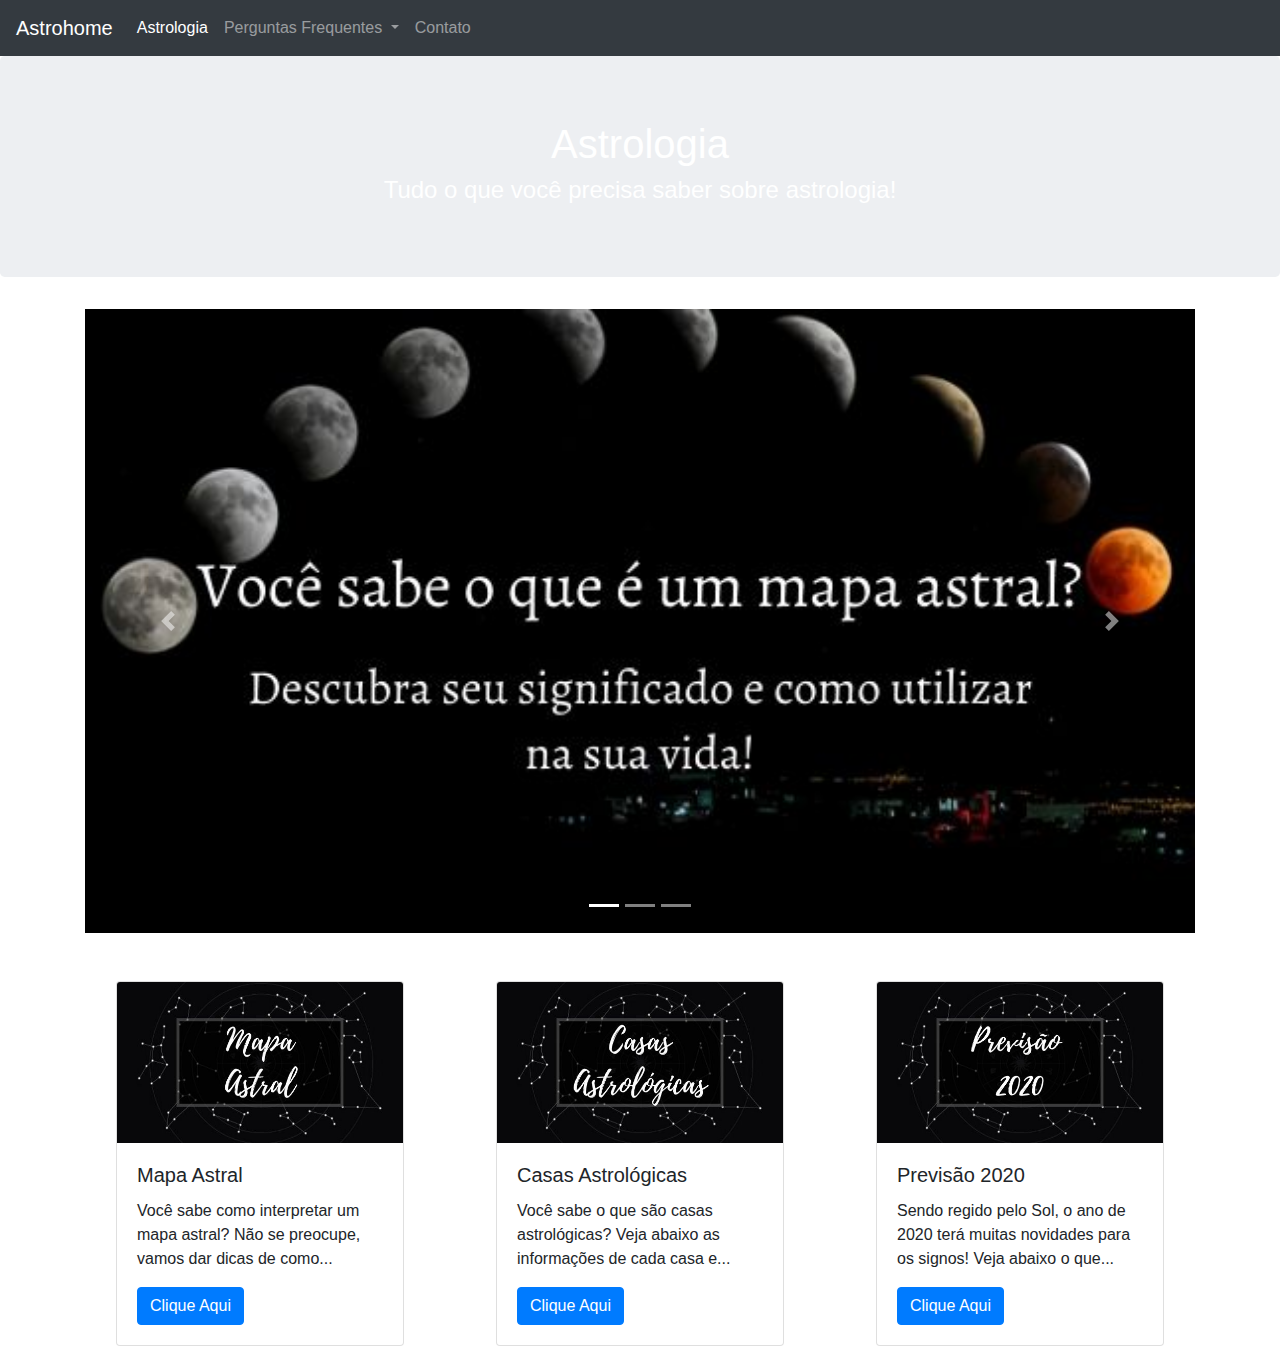
<file: index.html>
<!DOCTYPE html>
<html>
<head>
	<title>Astrologia</title>
	<meta charset="utf-8">

	<link rel="stylesheet" href="https://stackpath.bootstrapcdn.com/bootstrap/4.4.1/css/bootstrap.min.css" integrity="sha384-Vkoo8x4CGsO3+Hhxv8T/Q5PaXtkKtu6ug5TOeNV6gBiFeWPGFN9MuhOf23Q9Ifjh" crossorigin="anonymous">
	
	<link rel="stylesheet" type="text/css" href="https://use.fontawesome.com/releases/v5.7.0/css/all.css">

	<link rel="stylesheet" type="text/css" href="astrology.css">
</head>

<body>
	<nav class="navbar navbar-expand-lg navbar-dark bg-dark">
	  <a class="navbar-brand" href="index.html">Astrohome</a>
	  <button class="navbar-toggler" type="button" data-toggle="collapse" data-target="#navbarSupportedContent" aria-controls="navbarSupportedContent" aria-expanded="false" aria-label="Toggle navigation">
	    <span class="navbar-toggler-icon"></span>
	  </button>

	  <div class="collapse navbar-collapse" id="navbarSupportedContent">
	    <ul class="navbar-nav mr-auto">
	      <li class="nav-item active">
	        <a class="nav-link" href="index.html">Astrologia</a>
	      </li>
	      <li class="nav-item dropdown">
	        <a class="nav-link dropdown-toggle" href="Faq.html" id="navbarDropdown" role="button" data-toggle="dropdown" aria-haspopup="true" aria-expanded="false">
	          Perguntas Frequentes
	        </a>
	        <div class="dropdown-menu" aria-labelledby="navbarDropdown">
	          <a class="dropdown-item" href="MapaAstral.html">Mapa Astral</a>
	          <a class="dropdown-item" href="CasasAstrologicas.html">Casas Astrológicas</a>
	          <a class="dropdown-item" href="Previsao2020.html">Previsão 2020</a>
	        </div>
	      </li>
	      <li class="nav-item">
	        <a class="nav-link" href="Contato.html">Contato</a>
	      </li>
	    </ul>
	  </div>
	</nav>


	<div class="jumbotron bg-jumbotron" style="background-image: url(https://virginiagaia.com.br/wp-content/uploads/2019/04/home-ceu-lua2-1-1024x460.jpg);">
		<h1 class="text-center">Astrologia</h1>
		<h4 class="text-center text-white">Tudo o que você precisa saber sobre astrologia!</h4>
	</div>

	<div class="container">
		<div id="carouselExampleCaptions" class="carousel slide" data-ride="carousel">
		  <ol class="carousel-indicators">
		    <li data-target="#carouselExampleCaptions" data-slide-to="0" class="active"></li>
		    <li data-target="#carouselExampleCaptions" data-slide-to="1"></li>
		    <li data-target="#carouselExampleCaptions" data-slide-to="2"></li>
		  </ol>
		  <div class="carousel-inner">
		    <div class="carousel-item active">
		      <img src="Slide1.jpg" class="d-block w-100" alt="Lari.jpg">
		      <div class="carousel-caption d-none d-md-block">
		      </div>
		    </div>
		    <div class="carousel-item">
		      <img src="Slide2.jpg" class="d-block w-100" alt="Lari.jpg">
		      <div class="carousel-caption d-none d-md-block">
		      </div>
		    </div>
		    <div class="carousel-item">
		      <img src="Slide3.jpg" class="d-block w-100" alt="Lari.jpg">
		      <div class="carousel-caption d-none d-md-block">
		      </div>
		    </div>
		  </div>
		  <a class="carousel-control-prev" href="#carouselExampleCaptions" role="button" data-slide="prev">
		    <span class="carousel-control-prev-icon" aria-hidden="true"></span>
		    <span class="sr-only">Previous</span>
		  </a>
		  <a class="carousel-control-next" href="#carouselExampleCaptions" role="button" data-slide="next">
		    <span class="carousel-control-next-icon" aria-hidden="true"></span>
		    <span class="sr-only">Next</span>
		  </a>
		</div>
	</div><br><br>


	<div class="container">
		<div class="row">
			<div class="col-12 col-md-4 d-flex h-center mb-15">
				<div class="card" style="width: 18rem;">
				  <img src="MapaAstral.jpg" class="card-img-top" alt="MapaAstral">
				  <div class="card-body">
				    <h5 class="card-title">Mapa Astral</h5>
				    <p class="card-text">Você sabe como interpretar um mapa astral? Não se preocupe, vamos dar dicas de como...</p>
				   	<a href="MapaAstral.html" class="btn btn-primary">Clique Aqui</a>
				  </div>
				</div>
			</div>
			<div class="col-12 col-md-4 d-flex h-center mb-15">
				<div class="card" style="width: 18rem;">
				  <img src="CasasAstrologicas.jpg" class="card-img-top" alt="CasasAstrologicas">
				  <div class="card-body">
				    <h5 class="card-title">Casas Astrológicas</h5>
				    <p class="card-text">Você sabe o que são casas astrológicas? Veja abaixo as informações de cada casa e...</p>
				   	<a href="CasasAstrologicas.html" class="btn btn-primary">Clique Aqui</a>
				  </div>
				</div>
			</div>
			<div class="col-12 col-md-4 d-flex h-center mb-15">
				<div class="card" style="width: 18rem;">
				  <img src="Previsao2020.jpg" class="card-img-top" alt="Previsao2020">
				  <div class="card-body">
				    <h5 class="card-title">Previsão 2020</h5>
				    <p class="card-text">Sendo regido pelo Sol, o ano de 2020 terá muitas novidades para os signos! Veja abaixo o que...</p>
				    <a href="Previsao2020.html" class="btn btn-primary">Clique Aqui</a>
				  </div>
				</div>
			</div>
	</div>





	<script src="https://code.jquery.com/jquery-3.4.1.slim.min.js" integrity="sha384-J6qa4849blE2+poT4WnyKhv5vZF5SrPo0iEjwBvKU7imGFAV0wwj1yYfoRSJoZ+n" crossorigin="anonymous"></script>
	<script src="https://cdn.jsdelivr.net/npm/popper.js@1.16.0/dist/umd/popper.min.js" integrity="sha384-Q6E9RHvbIyZFJoft+2mJbHaEWldlvI9IOYy5n3zV9zzTtmI3UksdQRVvoxMfooAo" crossorigin="anonymous"></script>
	<script src="https://stackpath.bootstrapcdn.com/bootstrap/4.4.1/js/bootstrap.min.js" integrity="sha384-wfSDF2E50Y2D1uUdj0O3uMBJnjuUD4Ih7YwaYd1iqfktj0Uod8GCExl3Og8ifwB6" crossorigin="anonymous"></script>
</body>
</html>
</file>
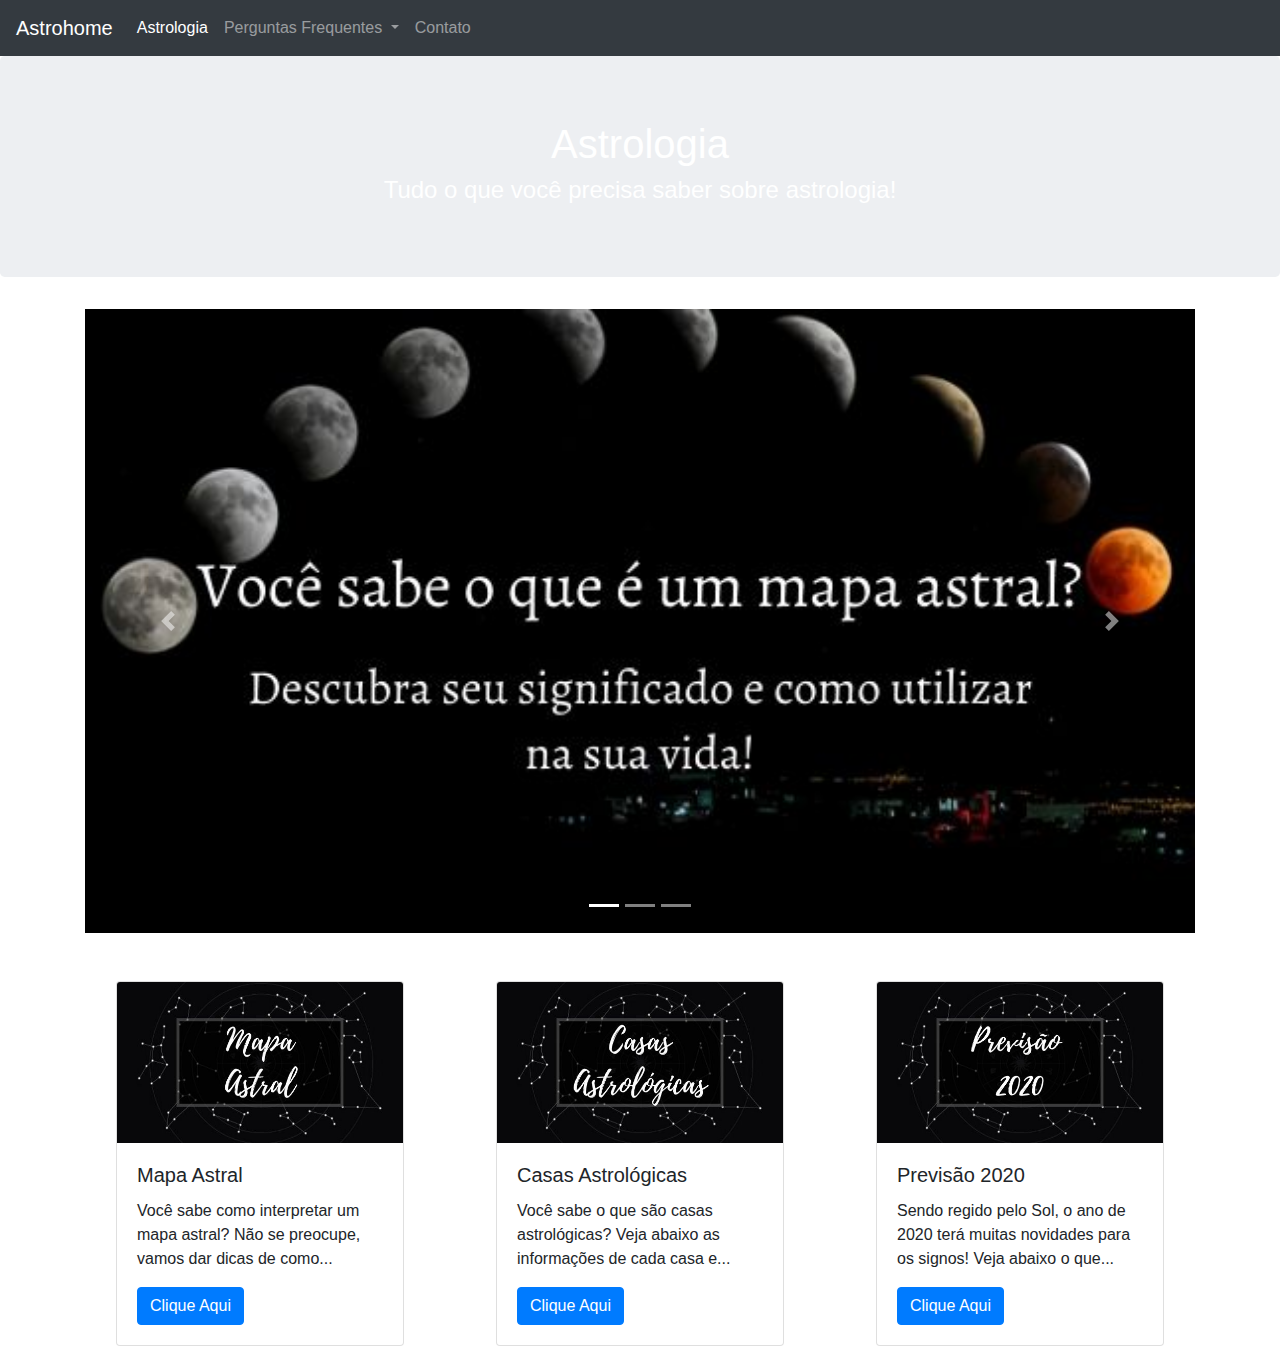
<file: Astrologia.html>
<!DOCTYPE html>
<html>
<head>
	<title>Astrologia</title>
	<meta charset="utf-8">

	<link rel="stylesheet" href="https://stackpath.bootstrapcdn.com/bootstrap/4.4.1/css/bootstrap.min.css" integrity="sha384-Vkoo8x4CGsO3+Hhxv8T/Q5PaXtkKtu6ug5TOeNV6gBiFeWPGFN9MuhOf23Q9Ifjh" crossorigin="anonymous">
	
	<link rel="stylesheet" type="text/css" href="https://use.fontawesome.com/releases/v5.7.0/css/all.css">

	<link rel="stylesheet" type="text/css" href="astrology.css">
</head>

<body>
	<nav class="navbar navbar-expand-lg navbar-dark bg-dark">
	  <a class="navbar-brand" href="Astrologia.html">Astrohome</a>
	  <button class="navbar-toggler" type="button" data-toggle="collapse" data-target="#navbarSupportedContent" aria-controls="navbarSupportedContent" aria-expanded="false" aria-label="Toggle navigation">
	    <span class="navbar-toggler-icon"></span>
	  </button>

	  <div class="collapse navbar-collapse" id="navbarSupportedContent">
	    <ul class="navbar-nav mr-auto">
	      <li class="nav-item active">
	        <a class="nav-link" href="Astrologia.html">Astrologia</a>
	      </li>
	      <li class="nav-item dropdown">
	        <a class="nav-link dropdown-toggle" href="Faq.html" id="navbarDropdown" role="button" data-toggle="dropdown" aria-haspopup="true" aria-expanded="false">
	          Perguntas Frequentes
	        </a>
	        <div class="dropdown-menu" aria-labelledby="navbarDropdown">
	          <a class="dropdown-item" href="MapaAstral.html">Mapa Astral</a>
	          <a class="dropdown-item" href="CasasAstrologicas.html">Casas Astrológicas</a>
	          <a class="dropdown-item" href="Previsao2020.html">Previsão 2020</a>
	        </div>
	      </li>
	      <li class="nav-item">
	        <a class="nav-link" href="Contato.html">Contato</a>
	      </li>
	    </ul>
	  </div>
	</nav>


	<div class="jumbotron bg-jumbotron" style="background-image: url(https://virginiagaia.com.br/wp-content/uploads/2019/04/home-ceu-lua2-1-1024x460.jpg);">
		<h1 class="text-center">Astrologia</h1>
		<h4 class="text-center text-white">Tudo o que você precisa saber sobre astrologia!</h4>
	</div>

	<div class="container">
		<div id="carouselExampleCaptions" class="carousel slide" data-ride="carousel">
		  <ol class="carousel-indicators">
		    <li data-target="#carouselExampleCaptions" data-slide-to="0" class="active"></li>
		    <li data-target="#carouselExampleCaptions" data-slide-to="1"></li>
		    <li data-target="#carouselExampleCaptions" data-slide-to="2"></li>
		  </ol>
		  <div class="carousel-inner">
		    <div class="carousel-item active">
		      <img src="Slide1.jpg" class="d-block w-100" alt="Lari.jpg">
		      <div class="carousel-caption d-none d-md-block">
		      </div>
		    </div>
		    <div class="carousel-item">
		      <img src="Slide2.jpg" class="d-block w-100" alt="Lari.jpg">
		      <div class="carousel-caption d-none d-md-block">
		      </div>
		    </div>
		    <div class="carousel-item">
		      <img src="Slide3.jpg" class="d-block w-100" alt="Lari.jpg">
		      <div class="carousel-caption d-none d-md-block">
		      </div>
		    </div>
		  </div>
		  <a class="carousel-control-prev" href="#carouselExampleCaptions" role="button" data-slide="prev">
		    <span class="carousel-control-prev-icon" aria-hidden="true"></span>
		    <span class="sr-only">Previous</span>
		  </a>
		  <a class="carousel-control-next" href="#carouselExampleCaptions" role="button" data-slide="next">
		    <span class="carousel-control-next-icon" aria-hidden="true"></span>
		    <span class="sr-only">Next</span>
		  </a>
		</div>
	</div><br><br>


	<div class="container">
		<div class="row">
			<div class="col-12 col-md-4 d-flex h-center mb-15">
				<div class="card" style="width: 18rem;">
				  <img src="MapaAstral.jpg" class="card-img-top" alt="MapaAstral">
				  <div class="card-body">
				    <h5 class="card-title">Mapa Astral</h5>
				    <p class="card-text">Você sabe como interpretar um mapa astral? Não se preocupe, vamos dar dicas de como...</p>
				   	<a href="MapaAstral.html" class="btn btn-primary">Clique Aqui</a>
				  </div>
				</div>
			</div>
			<div class="col-12 col-md-4 d-flex h-center mb-15">
				<div class="card" style="width: 18rem;">
				  <img src="CasasAstrologicas.jpg" class="card-img-top" alt="CasasAstrologicas">
				  <div class="card-body">
				    <h5 class="card-title">Casas Astrológicas</h5>
				    <p class="card-text">Você sabe o que são casas astrológicas? Veja abaixo as informações de cada casa e...</p>
				   	<a href="CasasAstrologicas.html" class="btn btn-primary">Clique Aqui</a>
				  </div>
				</div>
			</div>
			<div class="col-12 col-md-4 d-flex h-center mb-15">
				<div class="card" style="width: 18rem;">
				  <img src="Previsao2020.jpg" class="card-img-top" alt="Previsao2020">
				  <div class="card-body">
				    <h5 class="card-title">Previsão 2020</h5>
				    <p class="card-text">Sendo regido pelo Sol, o ano de 2020 terá muitas novidades para os signos! Veja abaixo o que...</p>
				    <a href="Previsao2020.html" class="btn btn-primary">Clique Aqui</a>
				  </div>
				</div>
			</div>
	</div>





	<script src="https://code.jquery.com/jquery-3.4.1.slim.min.js" integrity="sha384-J6qa4849blE2+poT4WnyKhv5vZF5SrPo0iEjwBvKU7imGFAV0wwj1yYfoRSJoZ+n" crossorigin="anonymous"></script>
	<script src="https://cdn.jsdelivr.net/npm/popper.js@1.16.0/dist/umd/popper.min.js" integrity="sha384-Q6E9RHvbIyZFJoft+2mJbHaEWldlvI9IOYy5n3zV9zzTtmI3UksdQRVvoxMfooAo" crossorigin="anonymous"></script>
	<script src="https://stackpath.bootstrapcdn.com/bootstrap/4.4.1/js/bootstrap.min.js" integrity="sha384-wfSDF2E50Y2D1uUdj0O3uMBJnjuUD4Ih7YwaYd1iqfktj0Uod8GCExl3Og8ifwB6" crossorigin="anonymous"></script>
</body>
</html>
</file>
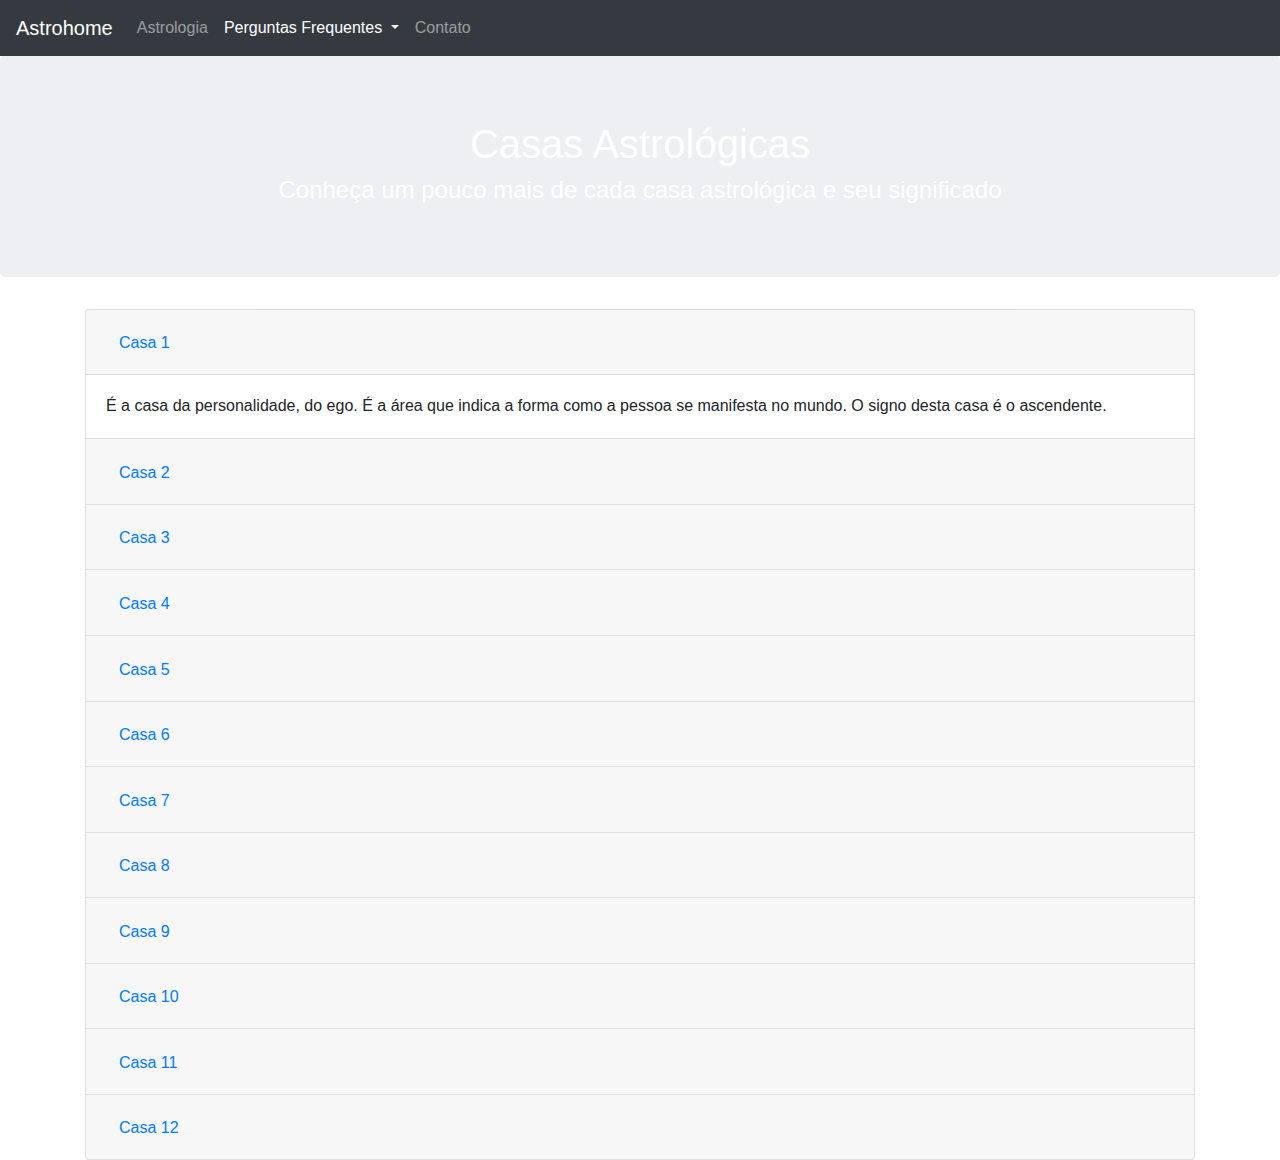
<file: CasasAstrologicas.html>
<!DOCTYPE html>
<html>
<head>
	<title>Casas Astrológicas</title>
	<meta charset="utf-8">

	<link rel="stylesheet" href="https://stackpath.bootstrapcdn.com/bootstrap/4.4.1/css/bootstrap.min.css" integrity="sha384-Vkoo8x4CGsO3+Hhxv8T/Q5PaXtkKtu6ug5TOeNV6gBiFeWPGFN9MuhOf23Q9Ifjh" crossorigin="anonymous">
	
	<link rel="stylesheet" type="text/css" href="https://use.fontawesome.com/releases/v5.7.0/css/all.css">

	<link rel="stylesheet" type="text/css" href="astrology.css">
</head>
<body>
	<nav class="navbar navbar-expand-lg navbar-dark bg-dark">
	  <a class="navbar-brand" href="index.html">Astrohome</a>
	  <button class="navbar-toggler" type="button" data-toggle="collapse" data-target="#navbarSupportedContent" aria-controls="navbarSupportedContent" aria-expanded="false" aria-label="Toggle navigation">
	    <span class="navbar-toggler-icon"></span>
	  </button>

	  <div class="collapse navbar-collapse" id="navbarSupportedContent">
	    <ul class="navbar-nav mr-auto">
	      <li class="nav-item">
	        <a class="nav-link" href="index.html">Astrologia</a>
	      </li>
	      <li class="nav-item active dropdown">
	        <a class="nav-link dropdown-toggle" href="Faq.html" id="navbarDropdown" role="button" data-toggle="dropdown" aria-haspopup="true" aria-expanded="false">
	          Perguntas Frequentes
	        </a>
	        <div class="dropdown-menu" aria-labelledby="navbarDropdown">
	          <a class="dropdown-item" href="MapaAstral.html">Mapa Astral</a>
	          <a class="dropdown-item" href="CasasAstrologicas.html">Casas Astrológicas</a>
	          <a class="dropdown-item" href="Previsao2020.html">Previsão 2020</a>
	        </div>
	      </li>
	      <li class="nav-item">
	        <a class="nav-link" href="Contato.html">Contato</a>
	      </li>
	    </ul>
	  </div>
	</nav>

	<div class="jumbotron bg-jumbotron" style="background-image: url(https://virginiagaia.com.br/wp-content/uploads/2019/04/home-ceu-lua2-1-1024x460.jpg);">
		<h1 class="text-center">Casas Astrológicas</h1>
		<h4 class="text-center text-white">Conheça um pouco mais de cada casa astrológica e seu significado</h4>
	</div>


	<div class="container">
		<div class="accordion" id="accordionExample">
		  <div class="card">
		    <div class="card-header" id="headingOne">
		      <h2 class="mb-0">
		        <button class="btn btn-link" type="button" data-toggle="collapse" data-target="#collapseOne" aria-expanded="true" aria-controls="collapseOne">
		          Casa 1
		        </button>
		      </h2>
		    </div>

		    <div id="collapseOne" class="collapse show" aria-labelledby="headingOne" data-parent="#accordionExample">
		      <div class="card-body texts">
		     	É a casa da personalidade, do ego. É a área que indica a forma como a pessoa se manifesta no mundo. O signo desta casa é o ascendente.
		      </div>
		    </div>
		  </div>
		  <div class="card">
		    <div class="card-header" id="headingTwo">
		      <h2 class="mb-0">
		        <button class="btn btn-link collapsed" type="button" data-toggle="collapse" data-target="#collapseTwo" aria-expanded="false" aria-controls="collapseTwo">
		          Casa 2
		        </button>
		      </h2>
		    </div>
		    <div id="collapseTwo" class="collapse" aria-labelledby="headingTwo" data-parent="#accordionExample">
		      <div class="card-body texts">
		      	A segunda casa descreve os bens materiais, como o dinheiro é ganho e como é gerido. É por aqui que as questões financeiras serão analisadas. A casa também indica quais são os talentos individuais.
		      </div>
		    </div>
		  </div>
		  <div class="card">
		    <div class="card-header" id="headingThree">
		      <h2 class="mb-0">
		        <button class="btn btn-link collapsed" type="button" data-toggle="collapse" data-target="#collapseThree" aria-expanded="false" aria-controls="collapseThree">
		          Casa 3
		        </button>
		      </h2>
		    </div>
		    <div id="collapseThree" class="collapse" aria-labelledby="headingThree" data-parent="#accordionExample">
		      <div class="card-body texts">
		      	É a casa relacionada à comunicação e aos estudos. Quem não tem bons aspectos nesta casa pode ter dificuldade para concluir uma faculdade e até mesmo para ler um livro. A casa três também mostra a relação com irmãos e a frequência de pequenas viagens.
		      </div>
		    </div>
		   </div>
		    <div class="card">
			    <div class="card-header" id="headingFour">
			      <h2 class="mb-0">
			        <button class="btn btn-link collapsed" type="button" data-toggle="collapse" data-target="#collapseFour" aria-expanded="false" aria-controls="collapseFour">
			          Casa 4
			        </button>
			      </h2>
			    </div>
			    <div id="collapseFour" class="collapse" aria-labelledby="headingFour" data-parent="#accordionExample">
			      <div class="card-body texts">
			      	É a casa que indica as bases familiares e a própria origem. Quem tem planetas tensos dentro desta casa geralmente apresenta problemas com o pai ou a mãe. A casa quatro norteia a vida, por isso, conflitos nesta área devem ser trabalhados.
			      </div>
			    </div>
		    </div>
		    <div class="card">
			    <div class="card-header" id="headingFive">
			      <h2 class="mb-0">
			        <button class="btn btn-link collapsed" type="button" data-toggle="collapse" data-target="#collapseFive" aria-expanded="false" aria-controls="collapseFive">
			          Casa 5
			        </button>
			      </h2>
			    </div>
			    <div id="collapseFive" class="collapse" aria-labelledby="headingFive" data-parent="#accordionExample">
			      <div class="card-body texts">
			      	Está relacionada à criatividade, aos prazeres da vida, às tendências amorosas e aos filhos. Quem tem aspectos positivos na casa cinco gosta de se divertir e tem uma vida sexual intensa. Também pode ser descrita como uma pessoa com boa autoestima e ligada à arte.
			      </div>
			    </div>
			 </div>
		    <div class="card">
			    <div class="card-header" id="headingSix">
			      <h2 class="mb-0">
			        <button class="btn btn-link collapsed" type="button" data-toggle="collapse" data-target="#collapseSix" aria-expanded="false" aria-controls="collapseSix">
			          Casa 6
			        </button>
			      </h2>
			    </div>
			    <div id="collapseSix" class="collapse" aria-labelledby="headingSix" data-parent="#accordionExample">
			      <div class="card-body texts">
			      	É a casa do trabalho, da rotina, da saúde e também mostra questões relacionadas a pequenos animais. Pessoas com bons aspectos nesta casa, além de terem uma saúde de ferro, estão sempre felizes no trabalho. Elas atraem os melhores salários e são constantemente promovidas.
			      </div>
			    </div>
		    </div>
		    <div class="card">
			    <div class="card-header" id="headingSeven">
			      <h2 class="mb-0">
			        <button class="btn btn-link collapsed" type="button" data-toggle="collapse" data-target="#collapseSeven" aria-expanded="false" aria-controls="collapseSeven">
			          Casa 7
			        </button>
			      </h2>
			    </div>
			    <div id="collapseSeven" class="collapse" aria-labelledby="headingSeven" data-parent="#accordionExample">
			      <div class="card-body texts">
			      	É a casa dos relacionamentos em geral: com sócios, parceiros amorosos ou pessoas próximas. Aqueles que têm bons aspectos nesta casa se relacionam com todo mundo, são políticos e tolerantes, felizes no casamento e também em sociedades com outros profissionais.
			      </div>
			    </div>
			 </div>
		    <div class="card">
			    <div class="card-header" id="headingEight">
			      <h2 class="mb-0">
			        <button class="btn btn-link collapsed" type="button" data-toggle="collapse" data-target="#collapseEight" aria-expanded="false" aria-controls="collapseEight">
			          Casa 8
			        </button>
			      </h2>
			    </div>
			    <div id="collapseEight" class="collapse" aria-labelledby="headingEight" data-parent="#accordionExample">
			      <div class="card-body texts">
			      	É a casa da regeneração. Pessoas com planetas tensos nesta casa não querem passar por uma autotransformação para evoluir. Elas podem até iniciar o processo, mas geralmente desistem antes do fim. Já as pessoas com bons aspectos nesta casa se dedicam a serem melhores sempre.
			      </div>
			    </div>
			 </div>
		    <div class="card">
			    <div class="card-header" id="headingNine">
			      <h2 class="mb-0">
			        <button class="btn btn-link collapsed" type="button" data-toggle="collapse" data-target="#collapseNine" aria-expanded="false" aria-controls="collapseNine">
			          Casa 9
			        </button>
			      </h2>
			    </div>
			    <div id="collapseNine" class="collapse" aria-labelledby="headingNine" data-parent="#accordionExample">
			      <div class="card-body texts">
			      	É a casa que indica a missão de vida, o que você veio fazer no mundo. Está relacionada com assuntos religiosos, filosóficos, místicos e esotéricos. Estudos acadêmicos mais profundos, como mestrados e doutorados, também aparecem na casa nove.
			      </div>
			    </div>
			</div>
		    <div class="card">
			    <div class="card-header" id="headingTen">
			      <h2 class="mb-0">
			        <button class="btn btn-link collapsed" type="button" data-toggle="collapse" data-target="#collapseTen" aria-expanded="false" aria-controls="collapseTen">
			          Casa 10
			        </button>
			      </h2>
			    </div>
			    <div id="collapseTen" class="collapse" aria-labelledby="headingTen" data-parent="#accordionExample">
			      <div class="card-body texts">
			      	É a casa da carreira. Representa a nossa imagem pública e mostra o que abala e melhora a reputação profissional. Pessoas com aspectos positivos nesta casa tendem a ser bem-sucedidas em qualquer área que tenha a ver com suas reais vocações.
			      </div>
			    </div>
			</div>
		    <div class="card">
			    <div class="card-header" id="headingEleven">
			      <h2 class="mb-0">
			        <button class="btn btn-link collapsed" type="button" data-toggle="collapse" data-target="#collapseEleven" aria-expanded="false" aria-controls="collapseEleven">
			          Casa 11
			        </button>
			      </h2>
			    </div>
			    <div id="collapseEleven" class="collapse" aria-labelledby="headingEleven" data-parent="#accordionExample">
			      <div class="card-body texts">
			      	É a área dos amigos e das novas possibilidades. Quem só encontra amigos interesseiros e aproveitadores geralmente tem problemas nesta casa. Assim como aqueles que estão sempre em busca de algo novo, que acham a vida muito parada.
			      </div>
			    </div>
			</div>
		    <div class="card">
			    <div class="card-header" id="headingTwelve">
			      <h2 class="mb-0">
			        <button class="btn btn-link collapsed" type="button" data-toggle="collapse" data-target="#collapseTwelve" aria-expanded="false" aria-controls="collapseTwelve">
			          Casa 12
			        </button>
			      </h2>
			    </div>
			    <div id="collapseTwelve" class="collapse" aria-labelledby="headingTwelve" data-parent="#accordionExample">
			      <div class="card-body texts">
			      	É a espiritualidade que rege esta casa. Quem tem muitos planetas na casa doze precisa aprender a meditar, a orar e a desenvolver a espiritualidade. São pessoas que trabalham o amor ao próximo e que sabem se colocar no lugar dos outros.
			      </div>
			    </div>
		  </div>
		</div>	
	</div>
	





	<script src="https://code.jquery.com/jquery-3.4.1.slim.min.js" integrity="sha384-J6qa4849blE2+poT4WnyKhv5vZF5SrPo0iEjwBvKU7imGFAV0wwj1yYfoRSJoZ+n" crossorigin="anonymous"></script>
	<script src="https://cdn.jsdelivr.net/npm/popper.js@1.16.0/dist/umd/popper.min.js" integrity="sha384-Q6E9RHvbIyZFJoft+2mJbHaEWldlvI9IOYy5n3zV9zzTtmI3UksdQRVvoxMfooAo" crossorigin="anonymous"></script>
	<script src="https://stackpath.bootstrapcdn.com/bootstrap/4.4.1/js/bootstrap.min.js" integrity="sha384-wfSDF2E50Y2D1uUdj0O3uMBJnjuUD4Ih7YwaYd1iqfktj0Uod8GCExl3Og8ifwB6" crossorigin="anonymous"></script>

</body>
</html>
</file>
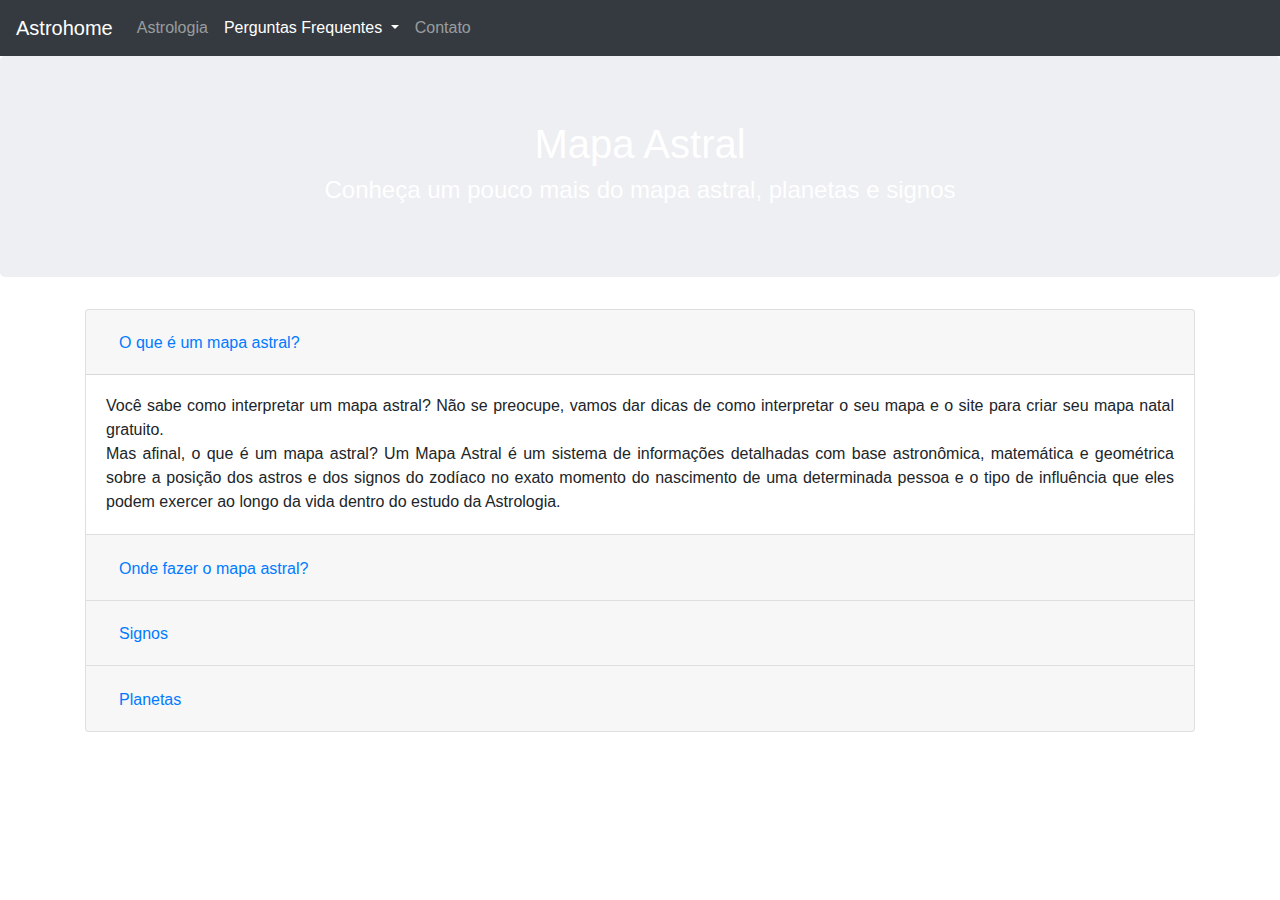
<file: MapaAstral.html>
<!DOCTYPE html>
<html>
<head>
	<title>Mapa Astral</title>
	<meta charset="utf-8">

	<link rel="stylesheet" href="https://stackpath.bootstrapcdn.com/bootstrap/4.4.1/css/bootstrap.min.css" integrity="sha384-Vkoo8x4CGsO3+Hhxv8T/Q5PaXtkKtu6ug5TOeNV6gBiFeWPGFN9MuhOf23Q9Ifjh" crossorigin="anonymous">
	
	<link rel="stylesheet" type="text/css" href="https://use.fontawesome.com/releases/v5.7.0/css/all.css">

	<link rel="stylesheet" type="text/css" href="astrology.css">
</head>
<body>
	<nav class="navbar navbar-expand-lg navbar-dark bg-dark">
	  <a class="navbar-brand" href="index.html">Astrohome</a>
	  <button class="navbar-toggler" type="button" data-toggle="collapse" data-target="#navbarSupportedContent" aria-controls="navbarSupportedContent" aria-expanded="false" aria-label="Toggle navigation">
	    <span class="navbar-toggler-icon"></span>
	  </button>

	  <div class="collapse navbar-collapse" id="navbarSupportedContent">
	    <ul class="navbar-nav mr-auto">
	      <li class="nav-item">
	        <a class="nav-link" href="index.html">Astrologia</a>
	      </li>
	      <li class="nav-item active dropdown">
	        <a class="nav-link dropdown-toggle" href="Faq.html" id="navbarDropdown" role="button" data-toggle="dropdown" aria-haspopup="true" aria-expanded="false">
	          Perguntas Frequentes
	        </a>
	        <div class="dropdown-menu" aria-labelledby="navbarDropdown">
	          <a class="dropdown-item" href="MapaAstral.html">Mapa Astral</a>
	          <a class="dropdown-item" href="CasasAstrologicas.html">Casas Astrológicas</a>
	          <a class="dropdown-item" href="Previsao2020.html">Previsão 2020</a>
	        </div>
	      </li>
	      <li class="nav-item">
	        <a class="nav-link" href="Contato.html">Contato</a>
	      </li>
	    </ul>
	  </div>
	</nav>


	<div class="jumbotron bg-jumbotron" style="background-image: url(https://virginiagaia.com.br/wp-content/uploads/2019/04/home-ceu-lua2-1-1024x460.jpg);">
		<h1 class="text-center">Mapa Astral</h1>
		<h4 class="text-center text-white">Conheça um pouco mais do mapa astral, planetas e signos</h4>
	</div>

	<div class="container">
		
		<div class="accordion" id="accordionExample">
		  <div class="card">
		    <div class="card-header" id="headingOne">
		      <h2 class="mb-0">
		        <button class="btn btn-link" type="button" data-toggle="collapse" data-target="#collapseOne" aria-expanded="true" aria-controls="collapseOne">
		          O que é um mapa astral?
		        </button>
		      </h2>
		    </div>

		    <div id="collapseOne" class="collapse show" aria-labelledby="headingOne" data-parent="#accordionExample">
		      <div class="card-body texts">
		        Você sabe como interpretar um mapa astral? Não se preocupe, vamos dar dicas de como interpretar o seu mapa e o site para criar seu mapa natal gratuito. <br>
		        Mas afinal, o que é um mapa astral?
		        Um Mapa Astral é um sistema de informações detalhadas com base astronômica, matemática e geométrica sobre a posição dos astros e dos signos do zodíaco no exato momento do nascimento de uma determinada pessoa e o tipo de influência que eles podem exercer ao longo da vida dentro do estudo da Astrologia.
		      </div>
		    </div>
		  </div>
		  <div class="card">
		    <div class="card-header" id="headingTwo">
		      <h2 class="mb-0">
		        <button class="btn btn-link collapsed" type="button" data-toggle="collapse" data-target="#collapseTwo" aria-expanded="false" aria-controls="collapseTwo">
		          Onde fazer o mapa astral?
		        </button>
		      </h2>
		    </div>
		    <div id="collapseTwo" class="collapse" aria-labelledby="headingTwo" data-parent="#accordionExample">
		      <div class="card-body texts">
		        Existem vários sites em que você pode fazer seu mapa astral, e um que adoramos é o <b>Astro.com</b>. No canto direito em cima do site, é possível mudar o idioma para português, e depois disso basta clicar em Meu Astro e se cadastrar. Depois disso, clique em “Meu astro” de novo e aparecerá uma página com diversos ícones. Desça um pouco e clique em “Desenhos de mapas astrais”, e depois basta clicar em “Desenho do mapa, ascendente”.<br>Você terá que adicionar os seus dados para conseguir fazer o seu mapa – dia, hora (conforme a certidão de nascimento) e cidade em que nasceu. Tanto o seu mapa como o de outras pessoas que você cadastrar ficarão nos Dados Astro armazenados no site. Toda vez que acessar o site, é só seguir esse passo a passo e então clicar no seu nome, que abrirá a página com o desenho do seu mapa astral. 
		      </div>
		    </div>
		  </div>
		  <div class="card">
			    <div class="card-header" id="headingThree">
			      <h2 class="mb-0">
			        <button class="btn btn-link collapsed" type="button" data-toggle="collapse" data-target="#collapseThree" aria-expanded="false" aria-controls="collapseThree">
			          Signos
			        </button>
			      </h2>
			    </div>
			    <div id="collapseThree" class="collapse" aria-labelledby="headingThree" data-parent="#accordionExample">
			      <div class="card-body texts">
			        <h5>Confira abaixo um resumo do significado de cada signo:</h5><br>
			        <b>Áries:</b> Sendo o primeiro do zodíaco, o signo de Áries representa fortemente novos inícios, pioneirismo, coragem, empreendedorismo, energia, dinamismo e competitividade.<br>
			        <b>Touro:</b> As principais qualidades de Touro são a determinação, estabilidade, perseverança, sensualidade e praticidade.<br>
			        <b>Gêmeos:</b> As vibrações mais altas de Gêmeos são a inteligência, sociabilidade, comunicatividade, a curiosidade para aprender coisas novas e a flexibilidade para compreender outros pontos de vista.<br>
			        <b>Câncer:</b> As principais características de Câncer são o fato de se tratar de um signo muito amoroso, protetor, simpático e receptivo.<br>
			        <b>Leão:</b> As vibrações mais altas de Leão são a confiança, entusiasmo, generosidade e a criatividade.<br>
			        <b>Virgem:</b> As principais características de Virgem são a incrível eficiência desse signo, além da praticidade, dedicação, organização e o fato de serem super observadores.<br>
			        <b>Libra:</b> Quanto às suas vibrações mais altas, Libra é o signo mais diplomático do zodíaco, tendo a busca por equilíbrio como característica evidente, além da sociabilidade e apreciação por arte e romance.<br>
			        <b>Escorpião:</b> Sendo um signo bastante intenso e passional, Escorpião, em suas vibrações mais altas, tem tudo para ser incrivelmente transformador, profundo, intuitivo, enigmático e curador.<br>
			        <b>Sagitário:</b> As vibrações mais altas de Sagitário são o fato de normalmente serem expansivos, otimistas, visionários e aventureiros.<br>
			        <b>Capricórnio:</b> As vibrações mais altas de Capricórnio estão ligadas à responsabilidade, ao foco, à organização, à ambição e o fato de serem muito trabalhadores.<br>
			        <b>Aquário:</b> Aquário é o signo cujas vibrações mais altas são a criatividade, humanitarismo e o fato de serem verdadeiramente revolucionários e originais.<br>
			        <b>Peixes:</b> Em suas vibrações mais altas, Peixes tem tudo a ver com sonhos, arte, sensibilidade e espiritualidade.<br>
			      </div>
			    </div>
		    </div>
		    <div class="card">
		    <div class="card-header" id="headingFour">
		      <h2 class="mb-0">
		        <button class="btn btn-link collapsed" type="button" data-toggle="collapse" data-target="#collapseFour" aria-expanded="false" aria-controls="collapseFour">
		          Planetas
		        </button>
		      </h2>
		    </div>
		    <div id="collapseFour" class="collapse" aria-labelledby="headingFour" data-parent="#accordionExample">
		      <div class="card-body texts">
		        <h4>Confira abaixo um resumo do significado de cada planeta:</h4><br>
		        <h5>Planetas pessoais</h5>
		        <b>Sol:</b> O Sol no Mapa Astral representa a nobreza de caráter, sendo talvez uma das maiores qualidades do ser humano.<br>
		        <b>Lua:</b> No Mapa Astral, a Lua é o planeta da emoção e da sensibilidade, que chamamos de “inteligência da alma”.<br>
		        <b>Mercúrio:</b> Mercúrio é o planeta número 1 da mutação. No Mapa Astral, representa a nossa “mente concreta”.<br>
		        <b>Vênus:</b> Dinheiro é uma energia contraditória. E isso está ligado a posição de Vênus no Mapa Astral. Vênus também revela como expressamos a afetividade, gostos e tudo aquilo que nos dá prazer.<br>
		        <b>Marte:</b> Vontade de evoluir é uma qualidade de Marte. É alguém que possui consciência de que o seu desejo não pode ir contra o dos outros.<br><br>
		        <h5>Planetas sociais</h5><br>
		        <b>Júpiter:</b> Júpiter rege um dos degraus da inteligência. E é como se fosse uma equação: vontade de aprender, capacidade de assimilar o que aprendeu e sensibilidade para poder usar aquilo. <br>
		        <b>Saturno:</b> No Mapa Astral, Saturno desperta em nós a busca por um nível de excelência.<br><br>
		        <h5>Planetas transpessoais</h5><br>
		        <b>Urano:</b> Urano no Mapa Astral é o planeta do impossível que acontece. E ocorre muito mais do que se imagina. O impossível tem data. Então, tudo que nos causa surpresa e espanto é Urano.<br>
		        <b>Netuno:</b> Netuno no Mapa Astral rege a sensibilidade superior. Como é o último mestre do zodíaco, indica aquela coisa de perceber o que não apareceu, sentir no ar o que vai vir.<br>
		        <b>Plutão:</b> Plutão é o despertar interior. É o mestre que rege a passagem, os pontos finais, a vida e a morte. <br>
		      </div>
		    </div>
		  </div>
		</div>
	</div>






	<script src="https://code.jquery.com/jquery-3.4.1.slim.min.js" integrity="sha384-J6qa4849blE2+poT4WnyKhv5vZF5SrPo0iEjwBvKU7imGFAV0wwj1yYfoRSJoZ+n" crossorigin="anonymous"></script>
	<script src="https://cdn.jsdelivr.net/npm/popper.js@1.16.0/dist/umd/popper.min.js" integrity="sha384-Q6E9RHvbIyZFJoft+2mJbHaEWldlvI9IOYy5n3zV9zzTtmI3UksdQRVvoxMfooAo" crossorigin="anonymous"></script>
	<script src="https://stackpath.bootstrapcdn.com/bootstrap/4.4.1/js/bootstrap.min.js" integrity="sha384-wfSDF2E50Y2D1uUdj0O3uMBJnjuUD4Ih7YwaYd1iqfktj0Uod8GCExl3Og8ifwB6" crossorigin="anonymous"></script>

</body>
</html>
</file>
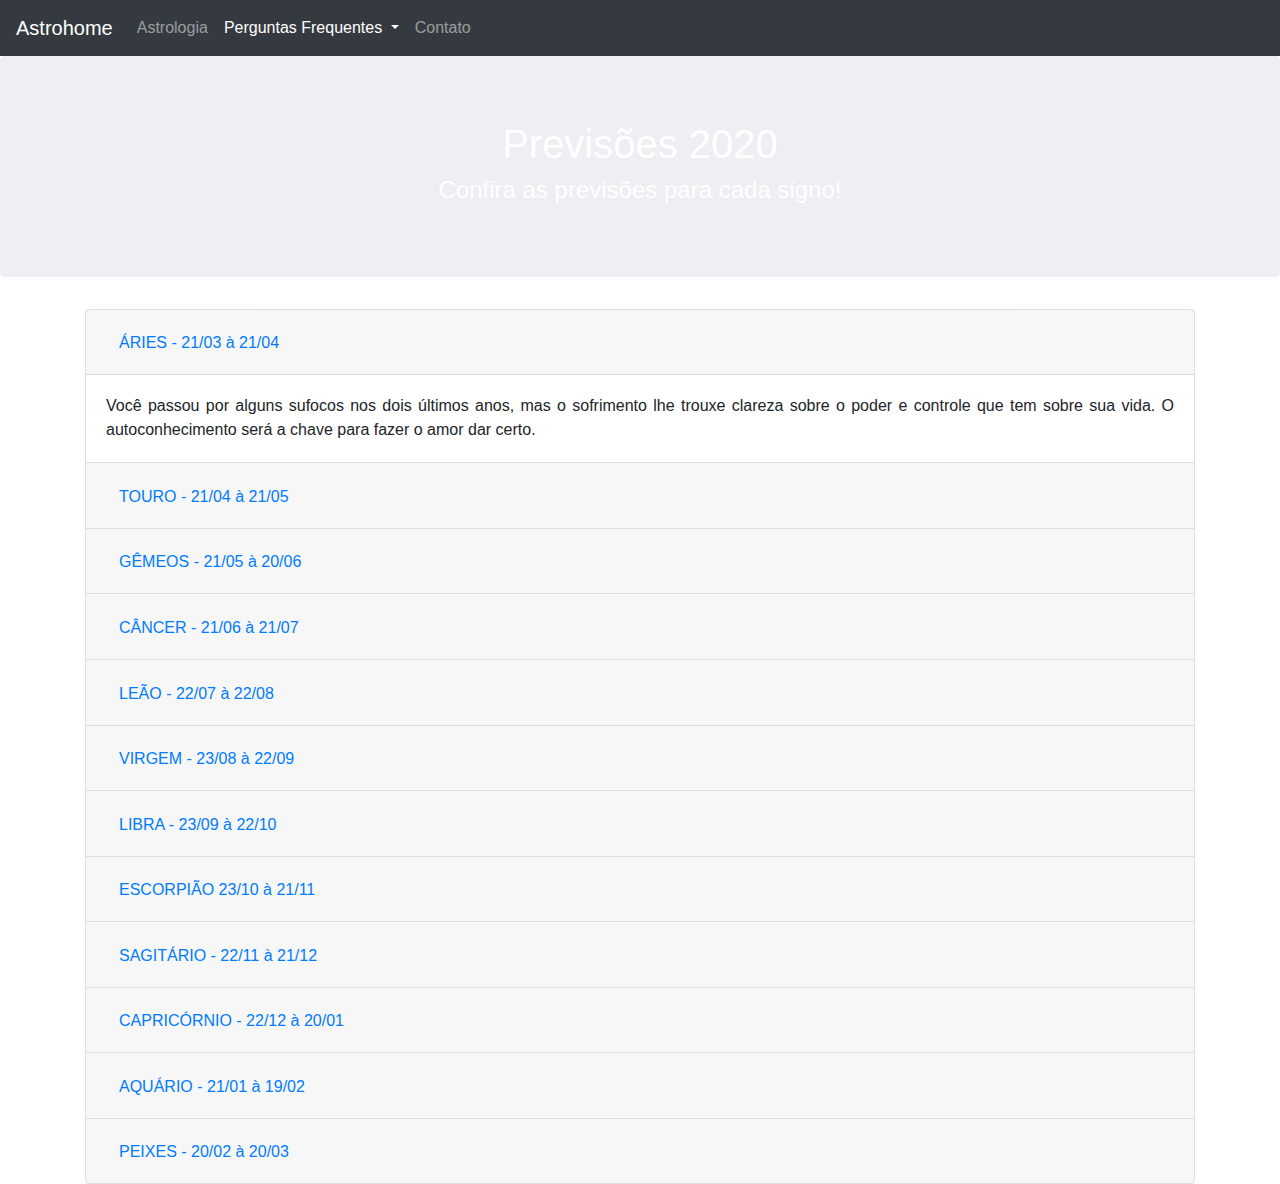
<file: Previsao2020.html>
<!DOCTYPE html>
<html>
<head>
	<title>Previsões para 2020</title>
	<meta charset="utf-8">

	<link rel="stylesheet" href="https://stackpath.bootstrapcdn.com/bootstrap/4.4.1/css/bootstrap.min.css" integrity="sha384-Vkoo8x4CGsO3+Hhxv8T/Q5PaXtkKtu6ug5TOeNV6gBiFeWPGFN9MuhOf23Q9Ifjh" crossorigin="anonymous">
	
	<link rel="stylesheet" type="text/css" href="https://use.fontawesome.com/releases/v5.7.0/css/all.css">

	<link rel="stylesheet" type="text/css" href="astrology.css">
</head>
<body>
	<nav class="navbar navbar-expand-lg navbar-dark bg-dark">
	  <a class="navbar-brand" href="index.html">Astrohome</a>
	  <button class="navbar-toggler" type="button" data-toggle="collapse" data-target="#navbarSupportedContent" aria-controls="navbarSupportedContent" aria-expanded="false" aria-label="Toggle navigation">
	    <span class="navbar-toggler-icon"></span>
	  </button>

	  <div class="collapse navbar-collapse" id="navbarSupportedContent">
	    <ul class="navbar-nav mr-auto">
	      <li class="nav-item">
	        <a class="nav-link" href="index.html">Astrologia</a>
	      </li>
	      <li class="nav-item active dropdown">
	        <a class="nav-link dropdown-toggle" href="Faq.html" id="navbarDropdown" role="button" data-toggle="dropdown" aria-haspopup="true" aria-expanded="false">
	          Perguntas Frequentes
	        </a>
	        <div class="dropdown-menu" aria-labelledby="navbarDropdown">
	          <a class="dropdown-item" href="MapaAstral.html">Mapa Astral</a>
	          <a class="dropdown-item" href="CasasAstrologicas.html">Casas Astrológicas</a>
	          <a class="dropdown-item" href="Previsao2020.html">Previsão 2020</a>
	        </div>
	      </li>
	      <li class="nav-item">
	        <a class="nav-link" href="Contato.html">Contato</a>
	      </li>
	    </ul>
	  </div>
	</nav>

	<div class="jumbotron bg-jumbotron" style="background-image: url(https://virginiagaia.com.br/wp-content/uploads/2019/04/home-ceu-lua2-1-1024x460.jpg);">
		<h1 class="text-center">Previsões 2020</h1>
		<h4 class="text-center text-white">Confira as previsões para cada signo!</h4>
	</div>





	<div class="container">
		<div class="accordion" id="accordionExample">
		  <div class="card">
		    <div class="card-header" id="headingOne">
		      <h2 class="mb-0">
		        <button class="btn btn-link" type="button" data-toggle="collapse" data-target="#collapseOne" aria-expanded="true" aria-controls="collapseOne">
		          ÁRIES - 21/03 à 21/04
		        </button>
		      </h2>
		    </div>

		    <div id="collapseOne" class="collapse show" aria-labelledby="headingOne" data-parent="#accordionExample">
		      <div class="card-body texts">
		     	Você passou por alguns sufocos nos dois últimos anos, mas o sofrimento lhe trouxe clareza sobre o poder e controle que tem sobre sua vida. O autoconhecimento será a chave para fazer o amor dar certo.
		      </div>
		    </div>
		  </div>
		  <div class="card">
		    <div class="card-header" id="headingTwo">
		      <h2 class="mb-0">
		        <button class="btn btn-link collapsed" type="button" data-toggle="collapse" data-target="#collapseTwo" aria-expanded="false" aria-controls="collapseTwo">
		          TOURO - 21/04 à 21/05
		        </button>
		      </h2>
		    </div>
		    <div id="collapseTwo" class="collapse" aria-labelledby="headingTwo" data-parent="#accordionExample">
		      <div class="card-body texts">
		      	Para chegar a uma nova versão de si mesma, é preciso se libertar de padrões e da vontade de querer agradar aos outros. A carreira trará desafios e seu empenho provocará evolução visível.
		      </div>
		    </div>
		  </div>
		  <div class="card">
			    <div class="card-header" id="headingThree">
			      <h2 class="mb-0">
			        <button class="btn btn-link collapsed" type="button" data-toggle="collapse" data-target="#collapseThree" aria-expanded="false" aria-controls="collapseThree">
			          GÊMEOS - 21/05 à 20/06
			        </button>
			      </h2>
			    </div>
			    <div id="collapseThree" class="collapse" aria-labelledby="headingThree" data-parent="#accordionExample">
			      <div class="card-body texts">
			      	Os eclipses vão lhe mostrar verdades, algumas não tão fáceis de aceitar. Mas valerá a pena passar por essa fase, pois você sairá mais forte e confiante. Isso irá ajudá-la a construir relações melhores.
			      </div>
			    </div>
		 </div>
		    <div class="card">
			    <div class="card-header" id="headingFour">
			      <h2 class="mb-0">
			        <button class="btn btn-link collapsed" type="button" data-toggle="collapse" data-target="#collapseFour" aria-expanded="false" aria-controls="collapseFour">
			          CÂNCER - 21/06 à 21/07
			        </button>
			      </h2>
			    </div>
			    <div id="collapseFour" class="collapse" aria-labelledby="headingFour" data-parent="#accordionExample">
			      <div class="card-body texts">
			      	O futuro exige rompimentos com o passado. Avalie o que ainda cabe no seu estilo de vida e nos seus sonhos. Esteja preparada para se desfazer de coisas e talvez de relações. Você terá vislumbres do que está por vir.
			      </div>
			    </div>
			</div>
		    <div class="card">
			    <div class="card-header" id="headingFive">
			      <h2 class="mb-0">
			        <button class="btn btn-link collapsed" type="button" data-toggle="collapse" data-target="#collapseFive" aria-expanded="false" aria-controls="collapseFive">
			          LEÃO - 22/07 à 22/08
			        </button>
			      </h2>
			    </div>
			    <div id="collapseFive" class="collapse" aria-labelledby="headingFive" data-parent="#accordionExample">
			      <div class="card-body texts">
			      	Seu regente, o Sol, também vai governar o ano. Isso lhe proporcionará ainda mais brilho. Você se sentirá mais forte e capaz para correr atrás de seus objetivos e rever o que não está mais valendo a pena.
			      </div>
			    </div>
			</div>
		    <div class="card">
			    <div class="card-header" id="headingSix">
			      <h2 class="mb-0">
			        <button class="btn btn-link collapsed" type="button" data-toggle="collapse" data-target="#collapseSix" aria-expanded="false" aria-controls="collapseSix">
			          VIRGEM - 23/08 à 22/09
			        </button>
			      </h2>
			    </div>
			    <div id="collapseSix" class="collapse" aria-labelledby="headingSix" data-parent="#accordionExample">
			      <div class="card-body texts">
			      	Este será um ano de muitas reviravoltas. Em vez de ficar ansiosa com as mudanças, use-as a seu favor, descobrindo forças e características que até então desconhecia. Foque mais em você e menos no outro.
			      </div>
			    </div>
			</div>
		    <div class="card">
			    <div class="card-header" id="headingSeven">
			      <h2 class="mb-0">
			        <button class="btn btn-link collapsed" type="button" data-toggle="collapse" data-target="#collapseSeven" aria-expanded="false" aria-controls="collapseSeven">
			          LIBRA - 23/09 à 22/10
			        </button>
			      </h2>
			    </div>
			    <div id="collapseSeven" class="collapse" aria-labelledby="headingSeven" data-parent="#accordionExample">
			      <div class="card-body texts">
			      	Não se assuste com momentos de pura emoção. Permita-se transbordar, deixar ir embora tudo que se acumulou. Isso vai acontecer algumas vezes este ano e lhe fará bem. É só um ciclo chegando ao fim para que outro se inicie.
			      </div>
			    </div>
			</div>
		    <div class="card">
			    <div class="card-header" id="headingEight">
			      <h2 class="mb-0">
			        <button class="btn btn-link collapsed" type="button" data-toggle="collapse" data-target="#collapseEight" aria-expanded="false" aria-controls="collapseEight">
			          ESCORPIÃO 23/10 à 21/11
			        </button>
			      </h2>
			    </div>
			    <div id="collapseEight" class="collapse" aria-labelledby="headingEight" data-parent="#accordionExample">
			      <div class="card-body texts">
			      	Todos os seus movimentos vão levá-la à sua melhor versão. No trabalho e no amor, o autoconhecimento causará impactos reais. Siga seu coração e sua ética em tudo o que você se propuser a fazer.
			      </div>
			    </div>
			</div>
		    <div class="card">
			    <div class="card-header" id="headingNine">
			      <h2 class="mb-0">
			        <button class="btn btn-link collapsed" type="button" data-toggle="collapse" data-target="#collapseNine" aria-expanded="false" aria-controls="collapseNine">
			          SAGITÁRIO - 22/11 à 21/12
			        </button>
			      </h2>
			    </div>
			    <div id="collapseNine" class="collapse" aria-labelledby="headingNine" data-parent="#accordionExample">
			      <div class="card-body texts">
			      	Este é um ano de revelações, mas, se você se permitir viver novas experiências, o resultado será muito gratificante. Sua genialidade poderá render um trabalho que lhe trará realização e deixará sua conta do banco mais cheinha.
			      </div>
			    </div>
			</div>
		    <div class="card">
			    <div class="card-header" id="headingTen">
			      <h2 class="mb-0">
			        <button class="btn btn-link collapsed" type="button" data-toggle="collapse" data-target="#collapseTen" aria-expanded="false" aria-controls="collapseTen">
			          CAPRICÓRNIO - 22/12 à 20/01
			        </button>
			      </h2>
			    </div>
			    <div id="collapseTen" class="collapse" aria-labelledby="headingTen" data-parent="#accordionExample">
			      <div class="card-body texts">
			      	Será preciso coragem para encarar 2020. As transformações lhe darão a chance de eliminar padrões enraizados em sua vida e de explorar novas possibilidades. Fortaleça os laços com seus sentimentos e seu sexto sentido.
			      </div>
			    </div>
			</div>
		    <div class="card">
			    <div class="card-header" id="headingEleven">
			      <h2 class="mb-0">
			        <button class="btn btn-link collapsed" type="button" data-toggle="collapse" data-target="#collapseEleven" aria-expanded="false" aria-controls="collapseEleven">
			          AQUÁRIO - 21/01 à 19/02
			        </button>
			      </h2>
			    </div>
			    <div id="collapseEleven" class="collapse" aria-labelledby="headingEleven" data-parent="#accordionExample">
			      <div class="card-body texts">
			      	Alguns anos são como cursinhos preparatórios para outros mais pesados e recompensadores. É o caso de 2020, que proporcionará bons momentos e também muita autoavaliação. Os frutos virão mais para a frente. Fique tranquila.
			      </div>
			    </div>
			</div>
		    <div class="card">
		    <div class="card-header" id="headingTwelve">
		      <h2 class="mb-0">
		        <button class="btn btn-link collapsed" type="button" data-toggle="collapse" data-target="#collapseTwelve" aria-expanded="false" aria-controls="collapseTwelve">
		          PEIXES - 20/02 à 20/03
		        </button>
		      </h2>
		    </div>
		    <div id="collapseTwelve" class="collapse" aria-labelledby="headingTwelve" data-parent="#accordionExample">
		      <div class="card-body texts">
		      	É normal se sentir perdida às vezes. Em dias dramáticos, você chega a pensar que não tem saída. Afaste esse clima e abra-se para as mudanças. Elas trazem possibilidades reais de conquistar mais no amor e no trabalho.
		      </div>
		    </div>
		  </div>
		</div>	
	</div>




	<script src="https://code.jquery.com/jquery-3.4.1.slim.min.js" integrity="sha384-J6qa4849blE2+poT4WnyKhv5vZF5SrPo0iEjwBvKU7imGFAV0wwj1yYfoRSJoZ+n" crossorigin="anonymous"></script>
	<script src="https://cdn.jsdelivr.net/npm/popper.js@1.16.0/dist/umd/popper.min.js" integrity="sha384-Q6E9RHvbIyZFJoft+2mJbHaEWldlvI9IOYy5n3zV9zzTtmI3UksdQRVvoxMfooAo" crossorigin="anonymous"></script>
	<script src="https://stackpath.bootstrapcdn.com/bootstrap/4.4.1/js/bootstrap.min.js" integrity="sha384-wfSDF2E50Y2D1uUdj0O3uMBJnjuUD4Ih7YwaYd1iqfktj0Uod8GCExl3Og8ifwB6" crossorigin="anonymous"></script>

</body>
</html>
</file>
<file: astrology.css>
.mb-15 {margin-bottom: 15px !important;}
.mb-30 {margin-bottom: 30px !important;}
.mb-50 {margin-bottom: 50px !important;}

.bg-jumbotron {
	opacity: 0.8;
	background-size: cover;
}

.jumbotron h1 {
	color: #fff;
}

.d-flex {
	display: flex !important;
}

.d-flex.h-center {
	justify-content: center !important;
}


.center-images {
	margin: 0 auto;
	display: block;
	opacity: 0.9;
}

.texts {
	text-align: justify;
}
</file>
